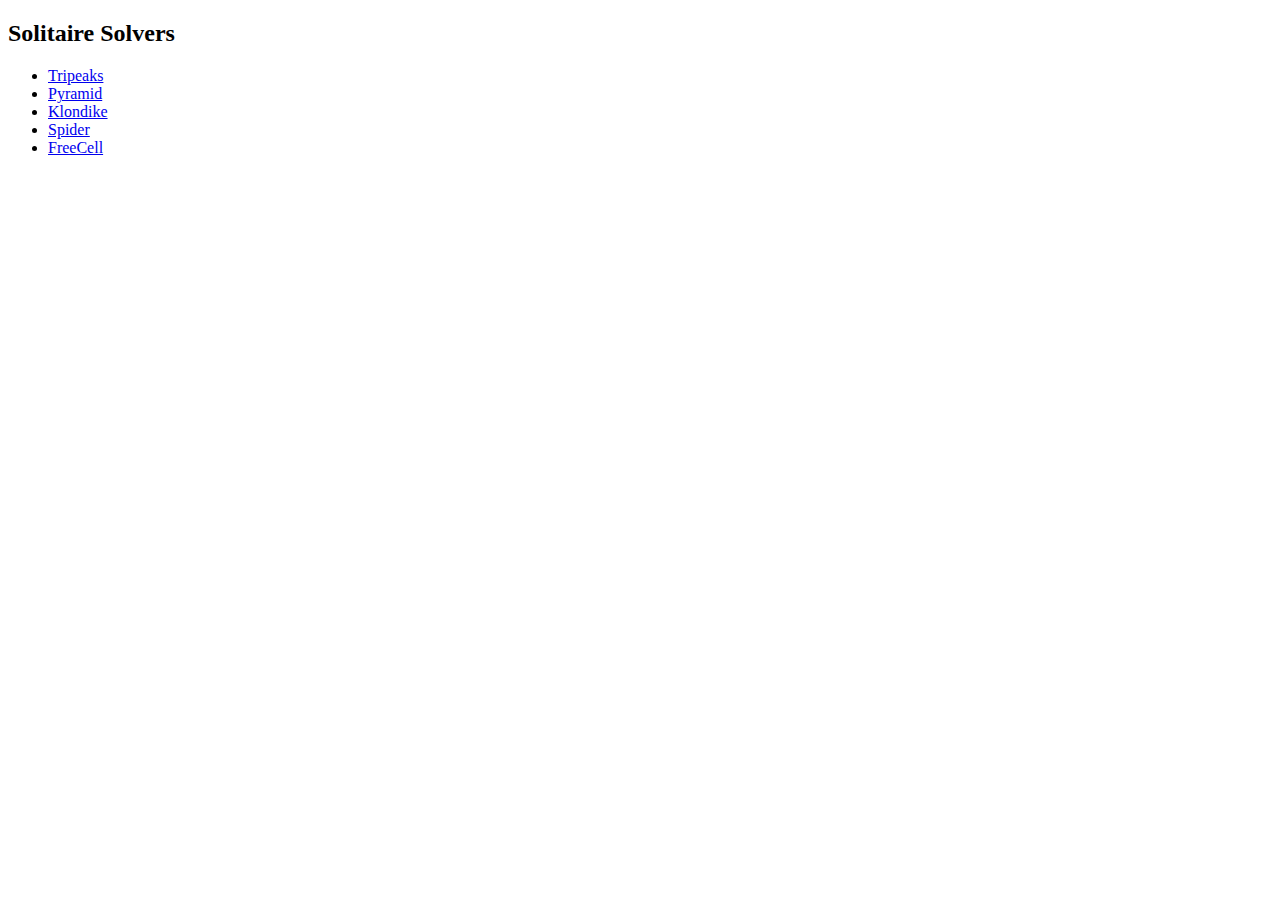
<file: index.html>
<!DOCTYPE html>
<html>
<head>
  <title>Solitaire Solvers</title>
  <meta charset="utf-8"/>
</head>
<body>
<h2>Solitaire Solvers</h2>
<ul>
  <li><a href="tripeaks.html">Tripeaks</a></li>
  <li><a href="pyramid.html">Pyramid</a></li>
  <li><a href="klondike.html">Klondike</a></li>
  <li><a href="spider.html">Spider</a></li>
  <li><a href="freecell.html">FreeCell</a></li>
</ul>
</body>
</html>
</file>
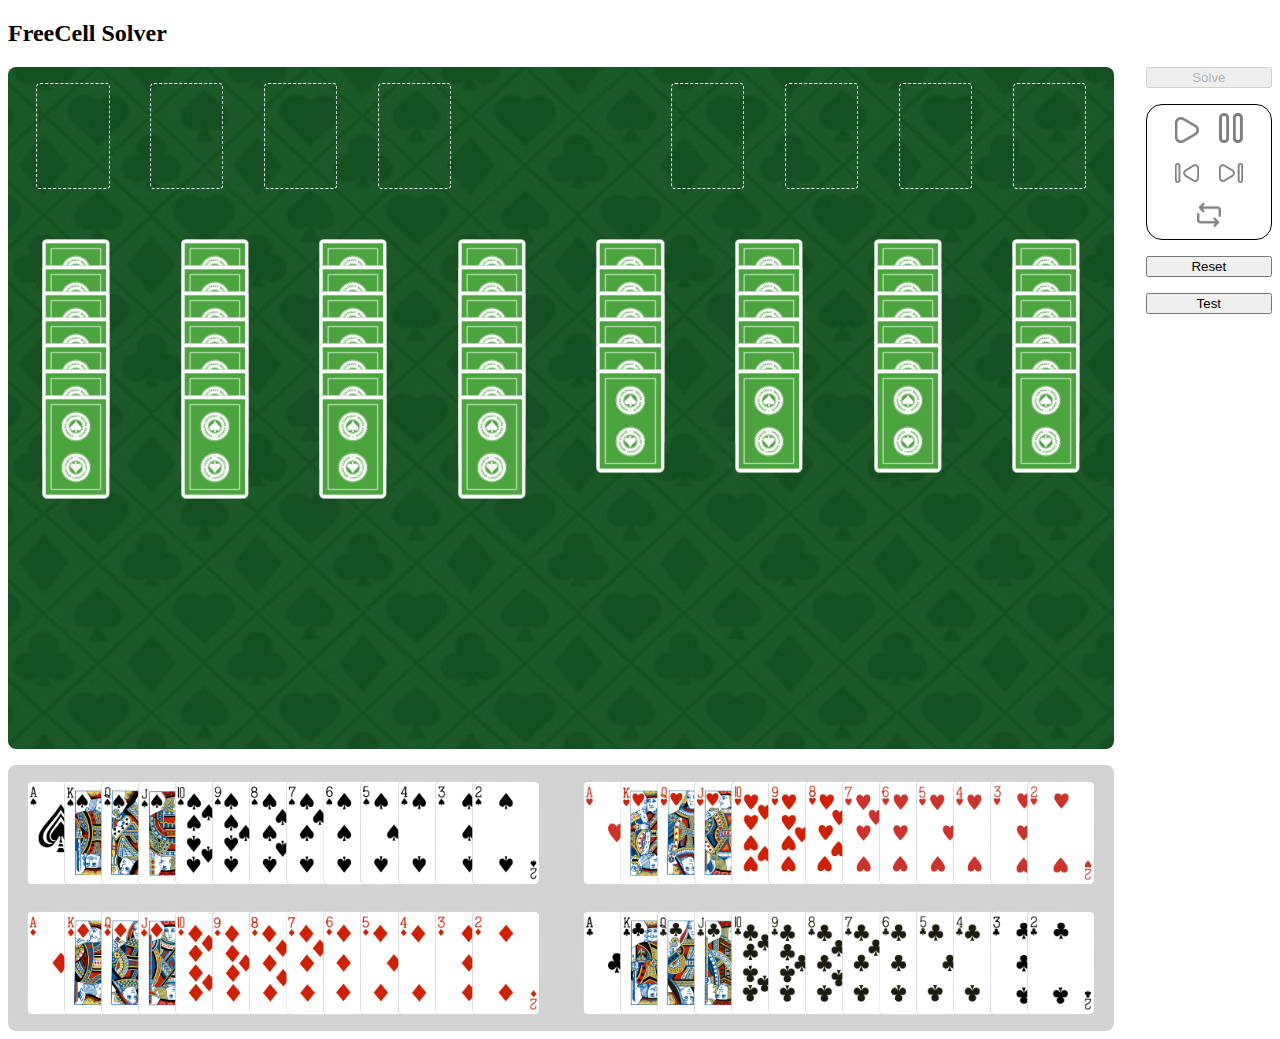
<file: freecell.html>
<!DOCTYPE html>
<html>
<head>
  <title>FreeCell Solver</title>
  <meta charset="utf-8"/>
  <link rel="stylesheet" href="cards_table.css"/>
  <link rel="stylesheet" href="freecell.css"/>
  <script type="text/javascript" src="multideck.js"></script>
  <script type="text/javascript" src="player_controls.js"></script>
  <script type="text/javascript" src="freecell.js"></script>
</head>
<body>
<h2>FreeCell Solver</h2>
<div id="controls" class="freecell-controls">
  <button id="solve" class="freecell-controls-button" disabled>Solve</button>
  <p/>
  <div id="solution-controls" class="freecell-solution-controls">
    <input type="image" id="s-c-play" class="freecell-s-c-button"
         src="images/media-play.png" alt="Play"/>
    <input type="image" id="s-c-pause" class="freecell-s-c-button"
         src="images/media-pause.png" alt="Pause"/>
    <br/>
    <input type="image" id="s-c-prev" class="freecell-s-c-button"
         src="images/media-prev.png" alt="Previous"/>
    <input type="image" id="s-c-next" class="freecell-s-c-button"
         src="images/media-next.png" alt="Next"/>
    <br/>
    <input type="image" id="s-c-restart" class="freecell-s-c-button"
         src="images/media-restart.png" alt="Restart"/>
  </div>
  <button id="reset" class="freecell-controls-button">Reset</button>
  <p/>
  <button id="test" class="freecell-controls-button">Test</button>
</div>
<div id="freecell" class="freecell-board"></div>
<div id="cards" class="freecell-cards-table"></div>
</body>
</html>
</file>
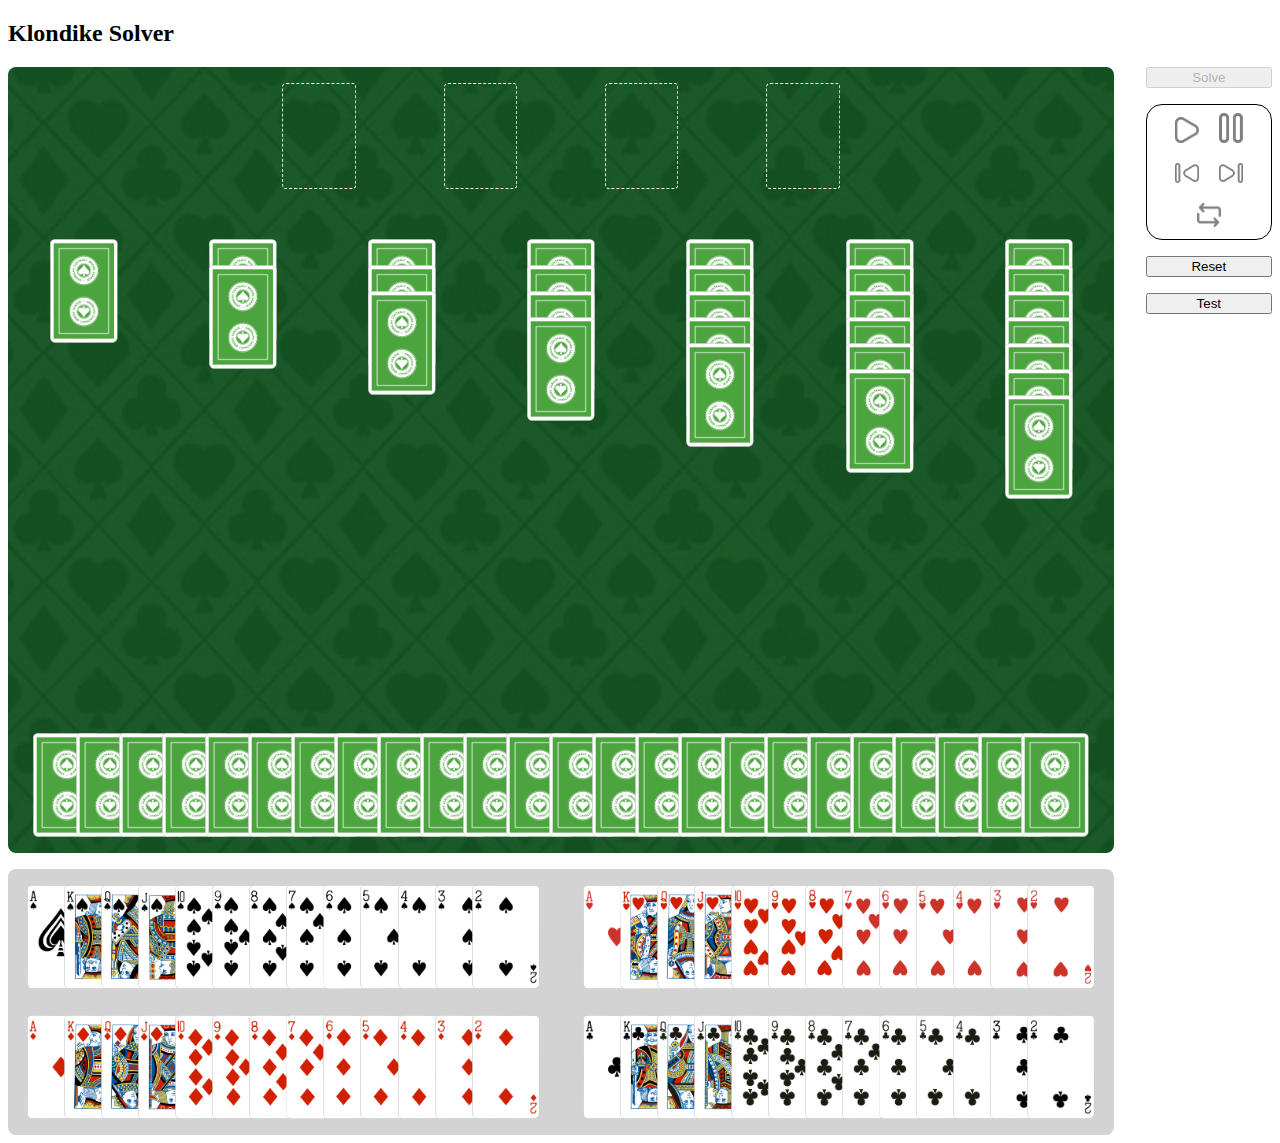
<file: klondike.html>
<!DOCTYPE html>
<html>
<head>
  <title>Klondike Solver</title>
  <meta charset="utf-8"/>
  <link rel="stylesheet" href="cards_table.css"/>
  <link rel="stylesheet" href="klondike.css"/>
  <script type="text/javascript" src="cards_table.js"></script>
  <script type="text/javascript" src="player_controls.js"></script>
  <script type="text/javascript" src="klondike.js"></script>
</head>
<body>
<h2>Klondike Solver</h2>
<div id="controls" class="klondike-controls">
  <button id="solve" class="klondike-controls-button" disabled>Solve</button>
  <p/>
  <div id="solution-controls" class="klondike-solution-controls">
    <input type="image" id="s-c-play" class="klondike-s-c-button"
         src="images/media-play.png" alt="Play"/>
    <input type="image" id="s-c-pause" class="klondike-s-c-button"
         src="images/media-pause.png" alt="Pause"/>
    <br/>
    <input type="image" id="s-c-prev" class="klondike-s-c-button"
         src="images/media-prev.png" alt="Previous"/>
    <input type="image" id="s-c-next" class="klondike-s-c-button"
         src="images/media-next.png" alt="Next"/>
    <br/>
    <input type="image" id="s-c-restart" class="klondike-s-c-button"
         src="images/media-restart.png" alt="Restart"/>
  </div>
  <button id="reset" class="klondike-controls-button">Reset</button>
  <p/>
  <button id="test" class="klondike-controls-button">Test</button>
</div>
<div id="klondike" class="klondike-board"></div>
<div id="cards" class="klondike-cards-table"></div>
</body>
</html>
</file>
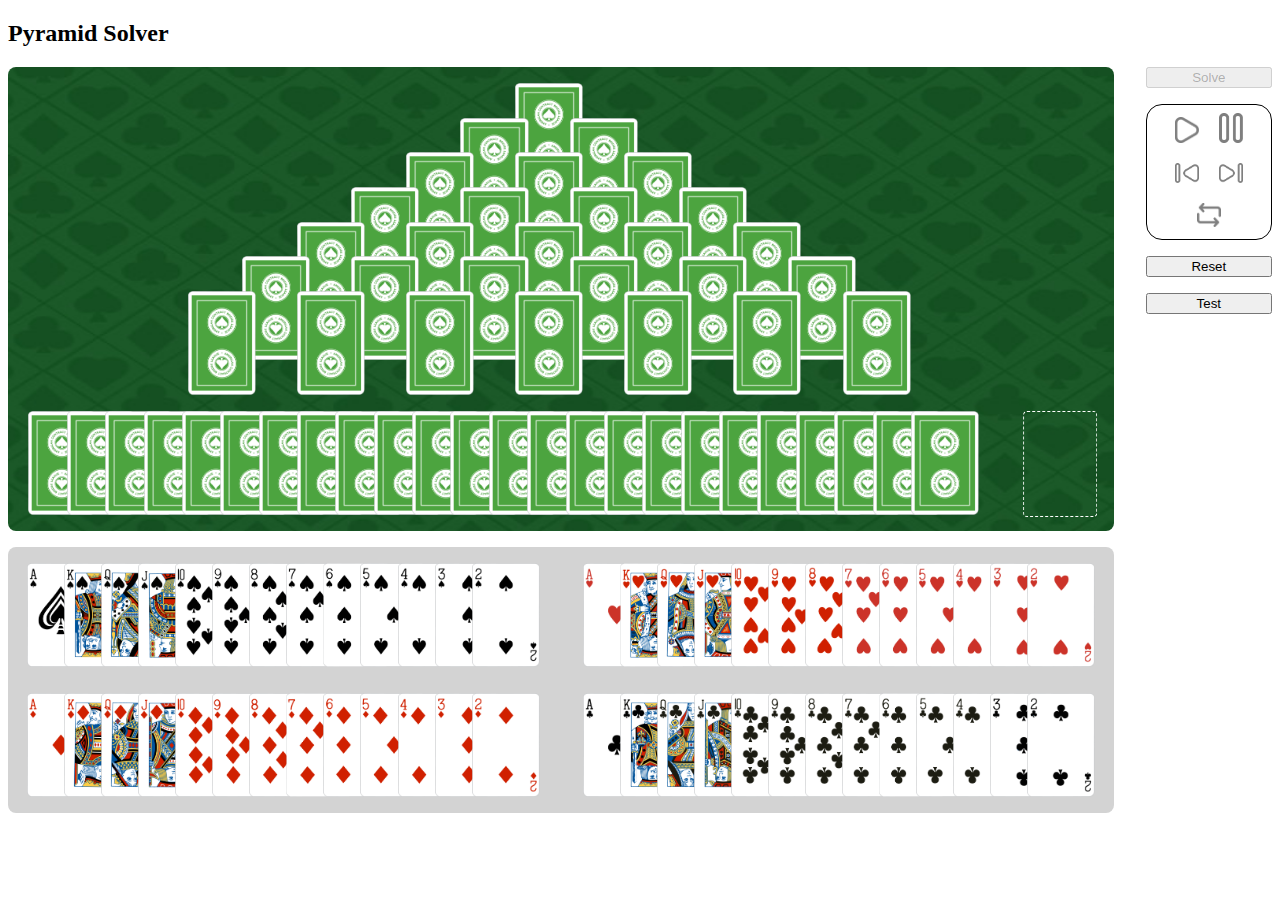
<file: pyramid.html>
<!DOCTYPE html>
<html>
<head>
  <title>Pyramid Solver</title>
  <meta charset="utf-8"/>
  <link rel="stylesheet" href="cards_table.css"/>
  <link rel="stylesheet" href="pyramid.css"/>
  <script type="text/javascript" src="cards_table.js"></script>
  <script type="text/javascript" src="player_controls.js"></script>
  <script type="text/javascript" src="pyramid.js"></script>
</head>
<body>
<h2>Pyramid Solver</h2>
<div id="controls" class="pyramid-controls">
  <button id="solve" class="pyramid-controls-button" disabled>Solve</button>
  <p/>
  <div id="solution-controls" class="pyramid-solution-controls">
    <input type="image" id="s-c-play" class="pyramid-s-c-button"
         src="images/media-play.png" alt="Play"/>
    <input type="image" id="s-c-pause" class="pyramid-s-c-button"
         src="images/media-pause.png" alt="Pause"/>
    <br/>
    <input type="image" id="s-c-prev" class="pyramid-s-c-button"
         src="images/media-prev.png" alt="Previous"/>
    <input type="image" id="s-c-next" class="pyramid-s-c-button"
         src="images/media-next.png" alt="Next"/>
    <br/>
    <input type="image" id="s-c-restart" class="pyramid-s-c-button"
         src="images/media-restart.png" alt="Restart"/>
  </div>
  <button id="reset" class="pyramid-controls-button">Reset</button>
  <p/>
  <button id="test" class="pyramid-controls-button">Test</button>
</div>
<div id="pyramid" class="pyramid-pyramid"></div>
<div id="cards" class="pyramid-cards-table"></div>
</body>
</html>
</file>
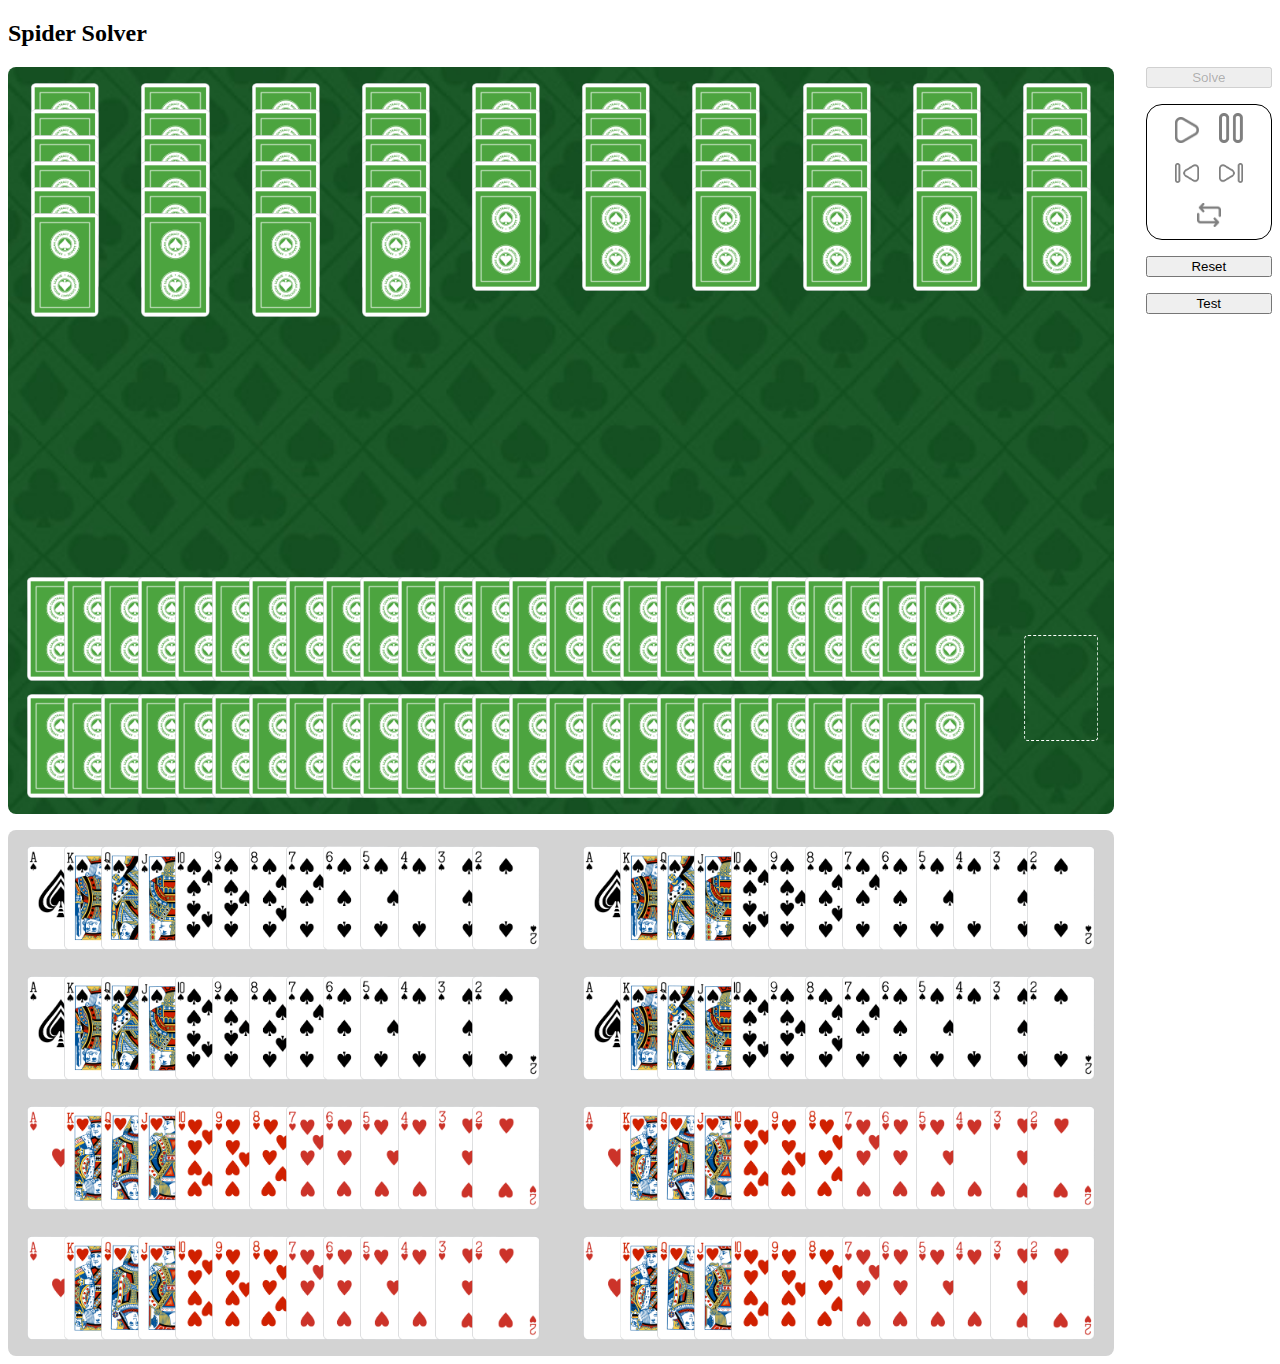
<file: spider.html>
<!DOCTYPE html>
<html>
<head>
  <title>Spider Solver</title>
  <meta charset="utf-8"/>
  <link rel="stylesheet" href="cards_table.css"/>
  <link rel="stylesheet" href="spider.css"/>
  <script type="text/javascript" src="multideck.js"></script>
  <script type="text/javascript" src="player_controls.js"></script>
  <script type="text/javascript" src="spider.js"></script>
</head>
<body>
<h2>Spider Solver</h2>
<div id="controls" class="spider-controls">
  <button id="solve" class="spider-controls-button" disabled>Solve</button>
  <!-- <button id="solve2" class="spider-controls-button" disabled>
  	Solve2</button> -->
  <p/>
  <div id="solution-controls" class="spider-solution-controls">
    <input type="image" id="s-c-play" class="spider-s-c-button"
         src="images/media-play.png" alt="Play"/>
    <input type="image" id="s-c-pause" class="spider-s-c-button"
         src="images/media-pause.png" alt="Pause"/>
    <br/>
    <input type="image" id="s-c-prev" class="spider-s-c-button"
         src="images/media-prev.png" alt="Previous"/>
    <input type="image" id="s-c-next" class="spider-s-c-button"
         src="images/media-next.png" alt="Next"/>
    <br/>
    <input type="image" id="s-c-restart" class="spider-s-c-button"
         src="images/media-restart.png" alt="Restart"/>
  </div>
  <button id="reset" class="spider-controls-button">Reset</button>
  <p/>
  <button id="test" class="spider-controls-button">Test</button>
</div>
<div id="spider" class="spider-board"></div>
<div id="cards" class="spider-cards-table"></div>
</body>
</html>
</file>
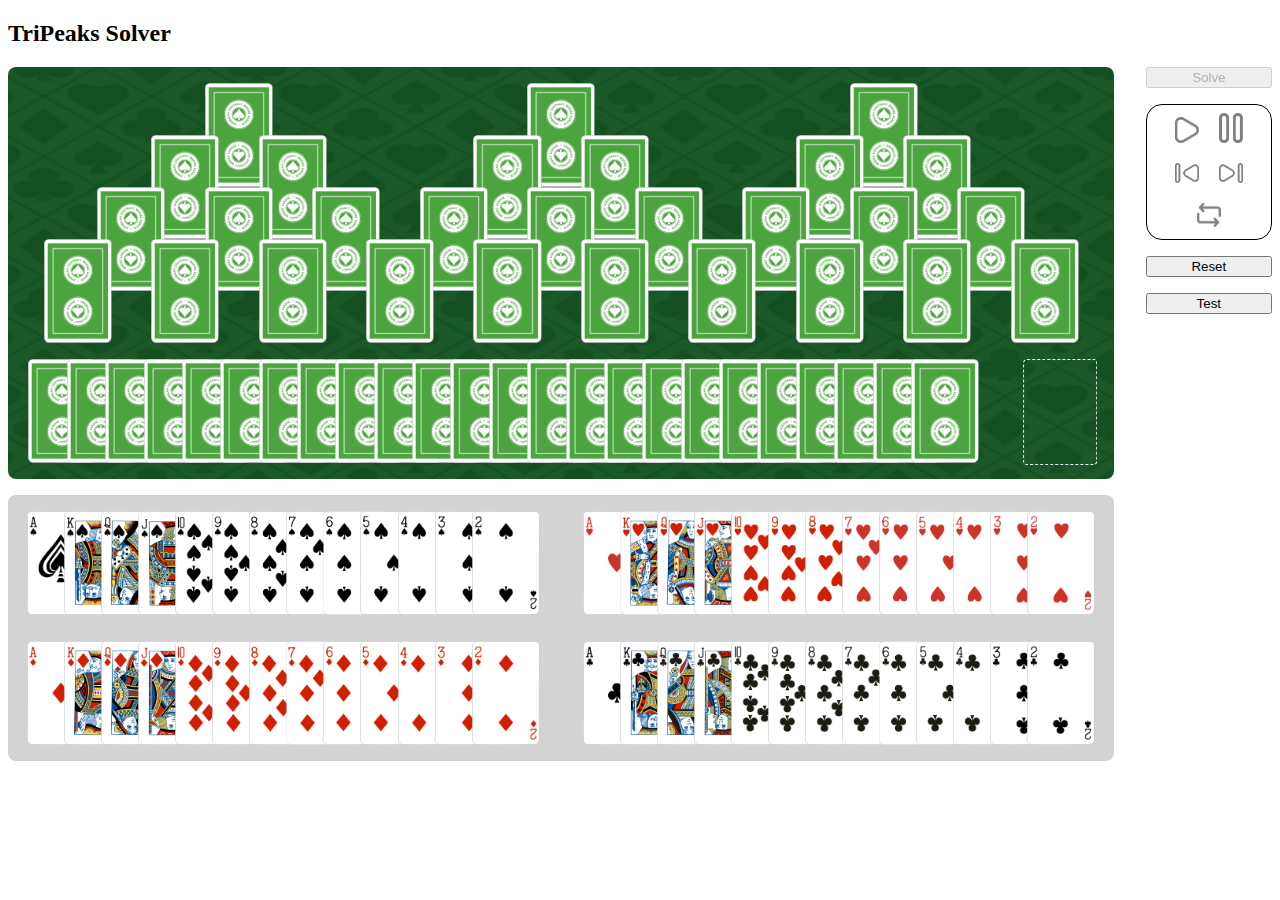
<file: tripeaks.html>
<!DOCTYPE html>
<html>
<head>
  <title>Tripeaks Solver</title>
  <meta charset="utf-8"/>
  <link rel="stylesheet" href="cards_table.css"/>
  <link rel="stylesheet" href="tripeaks.css"/>
  <script type="text/javascript" src="cards_table.js"></script>
  <script type="text/javascript" src="player_controls.js"></script>
  <script type="text/javascript" src="tripeaks.js"></script>
</head>
<body>
<h2>TriPeaks Solver</h2>
<div id="controls" class="tripeaks-controls">
  <button id="solve" class="tripeaks-controls-button" disabled>Solve</button>
  <p/>
  <div id="solution-controls" class="tripeaks-solution-controls">
    <input type="image" id="s-c-play" class="tripeaks-s-c-button"
         src="images/media-play.png" alt="Play"/>
    <input type="image" id="s-c-pause" class="tripeaks-s-c-button"
         src="images/media-pause.png" alt="Pause"/>
    <br/>
    <input type="image" id="s-c-prev" class="tripeaks-s-c-button"
         src="images/media-prev.png" alt="Previous"/>
    <input type="image" id="s-c-next" class="tripeaks-s-c-button"
         src="images/media-next.png" alt="Next"/>
    <br/>
    <input type="image" id="s-c-restart" class="tripeaks-s-c-button"
         src="images/media-restart.png" alt="Restart"/>
  </div>
  <button id="reset" class="tripeaks-controls-button">Reset</button>
  <p/>
  <button id="test" class="tripeaks-controls-button">Test</button>
</div>
<div id="tripeaks" class="tripeaks-pyramids"></div>
<div id="cards" class="tripeaks-cards-table"></div>
</body>
</html>
</file>
<file: cards_table.css>
.cards-div {
    width: 100%;
    position: relative;
}
.cards-position {
    position: absolute;
    transform: translateX(-50%);
}
.cards-well {
    border: 1px dashed white;
}
</file>
<file: freecell.css>
.freecell-controls {
    width: 10%;
    float: right;
    text-align: center;
}
.freecell-controls-button {
    width: 100%;
}
.freecell-solution-controls {
    border: 1px solid black;
    border-radius: 1rem;
    margin-bottom: 1rem;
}
.freecell-s-c-button {
    width: 1.5rem;
    padding: 0.5rem;
}
.freecell-s-c-button:disabled {
    opacity: 0.5;
}
.freecell-board {
    width: 85%;
    background-image: url("images/background.jpg");
    background-size: 100% 100%;
    padding: 1rem;
    border-radius: 0.5rem;
}
.freecell-cards-table {
    width: 85%;
    background-color: lightgray;
    margin-top: 1rem;
    padding: 1rem;
    border-radius: 0.5rem;
}
.freecell-div {
    position: relative;
}
.freecell-card {
    position: absolute;
}
.freecell-center {
    transform: translateX(-50%);
}
</file>
<file: klondike.css>
.klondike-controls {
    width: 10%;
    float: right;
    text-align: center;
}
.klondike-controls-button {
    width: 100%;
}
.klondike-solution-controls {
    border: 1px solid black;
    border-radius: 1rem;
    margin-bottom: 1rem;
}
.klondike-s-c-button {
    width: 1.5rem;
    padding: 0.5rem;
}
.klondike-s-c-button:disabled {
    opacity: 0.5;
}
.klondike-board {
    width: 85%;
    background-image: url("images/background.jpg");
    background-size: 100% 100%;
    padding: 1rem;
    border-radius: 0.5rem;
}
.klondike-cards-table {
    width: 85%;
    background-color: lightgray;
    margin-top: 1rem;
    padding: 1rem;
    border-radius: 0.5rem;
}
.klondike-div {
    position: relative;
}
.klondike-card {
    position: absolute;
}
.klondike-center {
    transform: translateX(-50%);
}
</file>
<file: pyramid.css>
.pyramid-controls {
    width: 10%;
    float: right;
    text-align: center;
}
.pyramid-controls-button {
    width: 100%;
}
.pyramid-solution-controls {
    border: 1px solid black;
    border-radius: 1rem;
    margin-bottom: 1rem;
}
.pyramid-s-c-button {
    width: 1.5rem;
    padding: 0.5rem;
}
.pyramid-s-c-button:disabled {
    opacity: 0.5;
}
.pyramid-pyramid {
    width: 85%;
    background-image: url("images/background.jpg");
    background-size: 100% 100%;
    padding: 1rem;
    border-radius: 0.5rem;
}
.pyramid-cards-table {
    width: 85%;
    background-color: lightgray;
    margin-top: 1rem;
    padding: 1rem;
    border-radius: 0.5rem;
}
.pyramid-div {
    position: relative;
}
.pyramid-waste {
    float: right;
    margin-left: 1rem;
}
.pyramid-card {
    position: absolute;
}
.pyramid-center {
    transform: translateX(-50%);
}
</file>
<file: spider.css>
.spider-controls {
    width: 10%;
    float: right;
    text-align: center;
}
.spider-controls-button {
    width: 100%;
}
.spider-solution-controls {
    border: 1px solid black;
    border-radius: 1rem;
    margin-bottom: 1rem;
}
.spider-s-c-button {
    width: 1.5rem;
    padding: 0.5rem;
}
.spider-s-c-button:disabled {
    opacity: 0.5;
}
.spider-board {
    width: 85%;
    background-image: url("images/background.jpg");
    background-size: 100% 100%;
    padding: 1rem;
    border-radius: 0.5rem;
}
.spider-cards-table {
    width: 85%;
    background-color: lightgray;
    margin-top: 1rem;
    padding: 1rem;
    border-radius: 0.5rem;
}
.spider-div {
    position: relative;
}
.spider-card {
    position: absolute;
}
.spider-center {
    transform: translateX(-50%);
}
</file>
<file: tripeaks.css>
.tripeaks-controls {
    width: 10%;
    float: right;
    text-align: center;
}
.tripeaks-controls-button {
    width: 100%;
}
.tripeaks-solution-controls {
    border: 1px solid black;
    border-radius: 1rem;
    margin-bottom: 1rem;
}
.tripeaks-s-c-button {
    width: 1.5rem;
    padding: 0.5rem;
}
.tripeaks-s-c-button:disabled {
    opacity: 0.5;
}
.tripeaks-pyramids {
    width: 85%;
    background-image: url("images/background.jpg");
    background-size: 100% 100%;
    padding: 1rem;
    border-radius: 0.5rem;
}
.tripeaks-cards-table {
    width: 85%;
    background-color: lightgray;
    margin-top: 1rem;
    padding: 1rem;
    border-radius: 0.5rem;
}
.tripeaks-div {
    position: relative;
}
.tripeaks-waste {
    float: right;
    margin-left: 1rem;
}
.tripeaks-card {
    position: absolute;
}
.tripeaks-center {
    transform: translateX(-50%);
}
</file>
